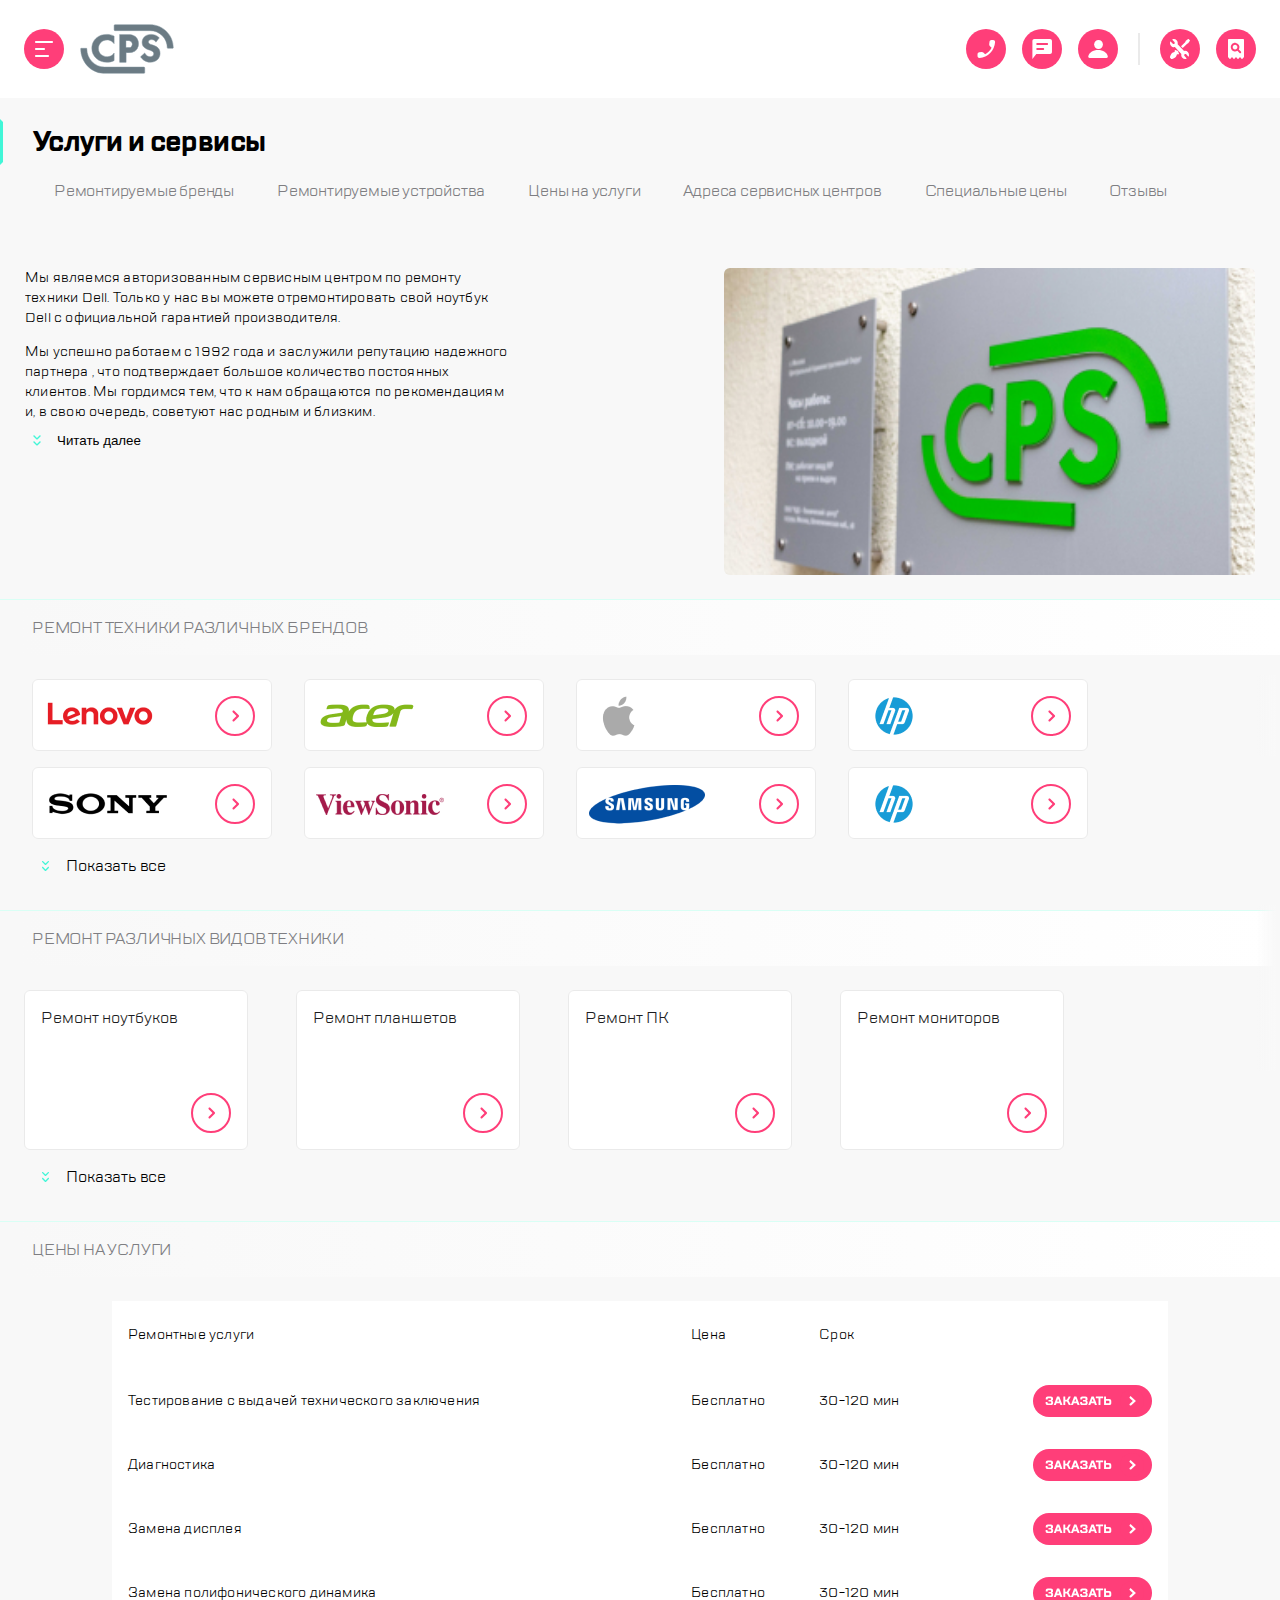
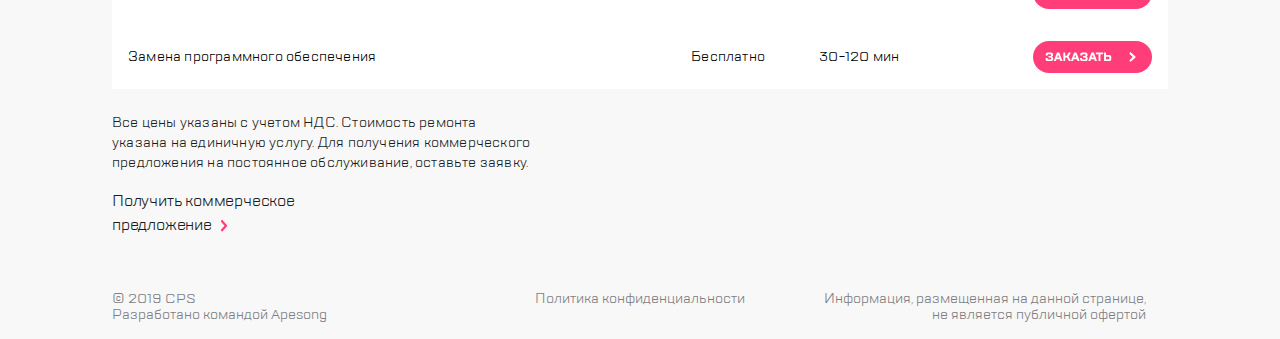
<file: index.html>
<!DOCTYPE html>
<html lang="en">
  <head>
    <meta charset="UTF-8">
    <meta name="viewport" content="width=device-width,user-scalable=no,initial-scale=1,maximum-scale=1,minimum-scale=1">
    <meta http-equiv="X-UA-Compatible" content="ie=edge">
    <link rel="stylesheet" href="https://cdn.jsdelivr.net/npm/swiper@11/swiper-bundle.min.css">
    <title>Макет 1.6</title>
  <link href="style.css" rel="stylesheet"></head>
  <body>
    <div class="side-menu--blur"></div>
    <aside class="side-menu">
      <header class="side-menu__header">
        <button class="side-menu__header-menu main-button main-button--exit-item" type="button"></button>
        <a href="#" class="side-menu__logo logo">
          <img src="img/CPS.svg" alt="Логотип компании" width="96" height="50" class="logo__image">
        </a>
        <button class="side-menu__header-menu main-button main-button--search-item" type="button"></button>
      </header>
      <nav class="side-menu__navigation-menu">
      <ul class="navigation-menu__list">
        <li class="navigation-menu__item">
          <a href="#" class="navigation-menu__link navigation-menu__link--active">Ремонт техники</a>
        </li>
        <li class="navigation-menu__item">
          <a href="#" class="navigation-menu__link">Услуги и сервисы</a>
        </li>
        <li class="navigation-menu__item">
          <a href="#" class="navigation-menu__link">Корпоративным клиентам</a>
        </li>
        <li class="navigation-menu__item">
          <a href="#" class="navigation-menu__link">Продавцам техники</a>
        </li>
        <li class="navigation-menu__item">
          <a href="#" class="navigation-menu__link">Партнерам</a>
        </li>
        <li class="navigation-menu__item">
          <a href="#" class="navigation-menu__link">Производителям</a>
        </li>
        <li class="navigation-menu__item">
          <a href="#" class="navigation-menu__link">Наши сервисные центры</a>
        </li>
        <li class="navigation-menu__item">
          <a href="#" class="navigation-menu__link">Контакты</a>
        </li>
      </ul>
    </nav>
    <footer class="side-menu__footer">
     <ul class="footer__footer-menu">
      <li class="footer-menu__item"><button class="footer-menu__button main-button main-button--call-item" type="button"></button></li>
      <li class="footer-menu__item"><button class="footer-menu__button main-button main-button--chat-item" type="button"></button></li>
      <li class="footer-menu__item"><button class="footer-menu__button main-button main-button--profile-item" type="button"></button></li>
     </ul>
     <address class="footer__contacts">
      <a href="mailto:mail@cps.com" class="contacts__link contacts__link--mail">mail@cps.com</a>
      <a href="tel:88008908900" class="contacts__link contacts__link--phone">8 800 890 8900</a>
     </address>
     <ul class="footer__language">
      <li class="language__item"><a href="#" class="language__link language__link--active">RU</a></li>
      <li class="language__item"><a href="#" class="language__link">EN</a></li>
      <li class="language__item"><a href="#" class="language__link">CH</a></li>
      </ul></footer>
  </aside>
  <div class="modal-feedback--blur"></div>
  <div class="modal-feedback">
    <button class="modal-feedback__close main-button main-button--exit-item" type="button"></button>
    <h2 class="modal-feedback__title">Обратная связь</h2>
    <input class="input modal-feedback__name" type="text" placeholder="Имя">
    <input class="input modal-feedback__tel" type="tel" placeholder="Телефон">
    <input class="input modal-feedback__email" type="email" placeholder="Электронная почта">
    <input class="input modal-feedback__text" type="text" placeholder="Сообщение">
    <p class="modal-feedback__description">Нажимая “отправить”, вы даете согласие на <span>обработку персональных данных</span> и соглашаетесь с нашей <span>политикой конфиденциальности</span></p>
    <button class="modal-feedback__submit-button" type="submit"></button>
  </div>
  <div class="modal-call--blur"></div>
  <div class="modal-call">
    <button class="modal-call__close main-button main-button--exit-item" type="button"></button>
    <h2 class="modal-call__title">Заказать звонок</h2>
    <input class="input modal-call__tel" type="tel" placeholder="Телефон">
    <p class="modal-call__description">Нажимая “отправить”, вы даете согласие на <span>обработку персональных данных</span> и соглашаетесь с нашей <span>политикой конфиденциальности</span></p>
    <button class="modal-call__submit-button" type="submit"></button>
  </div>
    <header class="header">
      <div class="header__left">
        <button class="header__menu main-button main-button--burger-item" type="button"></button>
        <div class="header__divider header__divider--tablet"></div>
        <a href="#" class="header__logo logo"></a>
      </div>
      <div class="header__right">
        <button class="header__call main-button main-button--call-item main-button--tablet" type="button"></button>
        <button class="header__chat main-button main-button--chat-item main-button--tablet" type="button"></button>
        <button class="header__profile main-button main-button--profile-item main-button--tablet" type="button"></button>
        <div class="header__divider"></div>
        <button class="header__repair main-button main-button--repair-item" type="button"></button>
        <button class="header__check_status main-button main-button--check-status-item main-button--laptop" type="button"></button>
      </div>
    </header>
    <main class="main">
      <section class="heading">
        <h1 class="heading__text">Услуги и сервисы</h1>
        <div class="heading__menu">
          <label class="heading__label-button">Оставить заявку<button class="heading__button-repair main-button main-button--repair-item" type="button"></button></label>
          <label class="heading__label-button">Статус ремонта<button class="heading__button-check main-button main-button--check-status-item" type="button"></button></label>
        </div>
      </section>
      <nav class="navigation">
        <ul class="navigation__list">
          <li class="navigation__item"><a class="navigation__link" href="#">Ремонтируемые бренды</a></li>
          <li class="navigation__item"><a class="navigation__link" href="#">Ремонтируемые устройства</a></li>
          <li class="navigation__item"><a class="navigation__link" href="#">Цены на услуги</a></li>
          <li class="navigation__item"><a class="navigation__link" href="#">Адреса сервисных центров</a></li>
          <li class="navigation__item"><a class="navigation__link" href="#">Специальные цены</a></li>
          <li class="navigation__item"><a class="navigation__link" href="#">Отзывы</a></li>
        </ul>
      </nav>
      <article class="about">
        <div class="about__discription">
          <div class="about__text">
            <p>
              Мы являемся авторизованным сервисным центром по ремонту техники
              Dell. Только у нас вы можете отремонтировать свой ноутбук Dell с
              официальной гарантией производителя.
            </p>
            <p class="about__addition about__addition--tablet">
              Мы успешно работаем с 1992 года и заслужили репутацию надежного
              партнера
              <span class="about__addition about__addition--laptop">
                , что подтверждает большое количество постоянных клиентов. Мы
                гордимся тем, что к нам обращаются по рекомендациям и, в свою
                очередь, советуют нас родным и близким.
              </span>
            </p>
          </div>
          <button class="about__button read-more-button" type="button">
            Читать далее
          </button>
        </div>
        <img src="img/photo.jpg" alt="фотография компании" class="about__image">
      </article>
      <section class="title title-brands">
        <h1 class="title__text title-brand__text">РЕМОНТ ТЕХНИКИ РАЗЛИЧНЫХ БРЕНДОВ</h1>
      </section>
      <div class="shadow-brands"></div>
      <section class="mySwiper brands">
        <ul id="brandList" class="swiper-wrapper brands__list">
          <li class="swiper-slide brands__item">
            <a class="brands__link brands__link--brand-1" href="#"></a>
          </li>
          <li class="swiper-slide brands__item">
            <a class="brands__link brands__link--brand-2" href="#"></a>
          </li>
          <li class="swiper-slide brands__item"><a class="brands__link brands__link--brand-3" href="#"></a>
          </li>
          <li class="swiper-slide brands__item">
            <a class="brands__link brands__link--brand-4" href="#"></a>
          </li>
          <li class="swiper-slide brands__item">
            <a class="brands__link brands__link--brand-5" href="#"></a>
          </li>
          <li class="swiper-slide brands__item">
            <a class="brands__link brands__link--brand-6" href="#"></a>
          </li>
          <li class="swiper-slide brands__item">
            <a class="brands__link brands__link--brand-7" href="#"></a>
          </li>
          <li class="swiper-slide brands__item">
            <a class="brands__link brands__link--brand-8" href="#"></a>
          </li>
          <li class="swiper-slide brands__item">
            <a class="brands__link brands__link--brand-9" href="#"></a>
          </li>
          <li class="swiper-slide brands__item">
            <a class="brands__link brands__link--brand-10" href="#"></a>
          </li>
          <li class="swiper-slide brands__item">
            <a class="brands__link brands__link--brand-11" href="#"></a>
          </li>
        </ul>
        <div class="swiper-pagination"></div>
      </section>
      <div class="brands__wrapper-button">
        <button id="brandsButton" class="wrapper-button__button" type="button">Показать все</button>
      </div>
      <section class="title title-gadgets">
        <h1 class="title-gadgets__text title__text">РЕМОНТ РАЗЛИЧНЫХ ВИДОВ ТЕХНИКИ</h1>
      </section>
      <div class="shadow-gadgets"></div>
      <section class="mySwiper gadgets">
        <ul id="gadgetList" class="swiper-wrapper gadgets__list">
          <li class="swiper-slide gadgets__item">
            <a class="gadgets__link gadgets__link--brand-1" href="#">Ремонт ноутбуков</a>
          </li>
          <li class="swiper-slide gadgets__item">
            <a class="gadgets__link gadgets__link--brand-2" href="#">Ремонт планшетов</a>
          </li>
          <li class="swiper-slide gadgets__item"><a class="gadgets__link gadgets__link--brand-3" href="#">Ремонт ПК</a>
          </li>
          <li class="swiper-slide gadgets__item">
            <a class="gadgets__link gadgets__link--brand-4" href="#">Ремонт мониторов</a>
          </li>
          <li class="swiper-slide gadgets__item">
            <a class="gadgets__link gadgets__link--brand-5" href="#">Ремонт принтеров</a>
          </li>
        </ul>
        <div class="swiper-pagination"></div>
      </section>
      <div class="gadgets__wrapper-button">
        <button id="gadgetsButton" class="gadgets__button" type="button">Показать все</button>
      </div>
      <section class="title title-price">
        <h1 class="title-price__text title__text">ЦЕНЫ НА УСЛУГИ</h1>
      </section>
      <div class="shadow-price"></div>
      <section class="mySwiper price">
        <ul class="swiper-wrapper price__list">
          <ul class="price__title">
            <li class="price__title-item">Ремонтные услуги</li>
            <li class="price__title-item">Цена</li>
            <li class="price__title-item">Срок</li>
          </ul>
          <ul class="swiper-slide price__card">
            <span class="card__text">Ремонтные услуги</span>
            <li class="card__name">Тестирование с выдачей технического заключения</li>
            <span class="card__text">Цена</span>
            <li class="card__cost">Бесплатно</li>
            <span class="card__text">Срок</span>
            <li class="card__time">30-120 мин</li>
            <li class="card__wrapper-button"><button class="card__button" type="button"></button></li>
          </ul>

          <ul class="swiper-slide price__card">
            <span class="card__text">Ремонтные услуги</span>
            <li class="card__name">Диагностика</li>
            <span class="card__text">Цена</span>
            <li class="card__cost">Бесплатно</li>
            <span class="card__text">Срок</span>
            <li class="card__time">30-120 мин</li>
            <li class="card__wrapper-button"><button class="card__button" type="button"></button></li>
          </ul>

          <ul class="swiper-slide price__card">
            <span class="card__text">Ремонтные услуги</span>
            <li class="card__name">Замена дисплея</li>
            <span class="card__text">Цена</span>
            <li class="card__cost">Бесплатно</li>
            <span class="card__text">Срок</span>
            <li class="card__time">30-120 мин</li>
            <li class="card__wrapper-button"><button class="card__button" type="button"></button></li>
          </ul>

          <ul class="swiper-slide price__card">
            <span class="card__text">Ремонтные услуги</span>
            <li class="card__name">Замена полифонического динамика</li>
            <span class="card__text">Цена</span>
            <li class="card__cost">Бесплатно</li>
            <span class="card__text">Срок</span>
            <li class="card__time">30-120 мин</li>
            <li class="card__wrapper-button"><button class="card__button" type="button"></button></li>
          </ul>

          <ul class="swiper-slide price__card">
            <span class="card__text">Ремонтные услуги</span>
            <li class="card__name">Замена программного обеспечения</li>
            <span class="card__text">Цена</span>
            <li class="card__cost">Бесплатно</li>
            <span class="card__text">Срок</span>
            <li class="card__time">30-120 мин</li>
            <li class="card__wrapper-button"><button class="card__button" type="button"></button></li>
          </ul>
        </ul>
        <div class="swiper-pagination"></div>
        <div class="price__info"><p>Все цены указаны с учетом НДС. Стоимость ремонта указана на
            единичную услугу. Для получения коммерческого предложения на
            постоянное обслуживание, оставьте заявку.</p></div>
        <div class="price__offer">
          <a href="#"> Получить коммерческое предложение </a>
        </div>
      </section>
    </main>
    <footer class="footer">
      <div class="footer__dev"><p>© 2019 CPS <br>
          Разработано командой Apesong
        </p></div>
      <div class="footer__comm"><p>Политика конфиденциальности</p></div>
      <div class="footer__info"><p>Информация, размещенная на данной странице, не является публичной
          офертой</p></div>
    </footer>
    <script src="https://cdn.jsdelivr.net/npm/swiper@11/swiper-bundle.min.js"></script>
  <script type="text/javascript" src="./js/bundle.js"></script></body>
</html>
</file>
<file: style.css>
.header {
  display: flex;
  background-color: white;
  padding: 18px 16px;
}
@media (min-width: 768px) {
  .header {
    padding: 24px;
  }
}
@media (min-width: 1440px) {
  .header {
    display: none;
  }
}

.header__left {
  display: flex;
  align-items: center;
  gap: 16px;
}

.header__right {
  display: flex;
  justify-content: flex-end;
  align-items: center;
  gap: 16px;
  margin-left: auto;
}

.header__divider {
  width: 2px;
  height: 32px;
  background-color: #eaeaea;
  margin-inline: 4px;
}

@media (min-width: 320px) {
  .header__divider--tablet {
    display: none;
  }
}
@media (min-width: 768px) {
  .header__divider--tablet {
    display: block;
  }
}
@media (min-width: 1120px) {
  .header__divider--tablet {
    display: none;
  }
}

.header__logo {
  display: block;
  width: 96px;
  height: 50px;
  background: url(./static/CPS.svg) no-repeat;
  background-size: contain;
}

.main-button {
  width: 40px;
  height: 40px;
  border-radius: 50%;
  background-color: #ff3e79;
  border: none;
  flex-shrink: 0;
  background-repeat: no-repeat;
  background-position: center;
}

.main-button:hover {
  transform: scale(1.1);
  transition: transform 0.3s;
}

@media (min-width: 320px) {
  .main-button--tablet {
    display: none;
  }
}
@media (min-width: 768px) {
  .main-button--tablet {
    display: block;
  }
}

.main-button--burger-item {
  background-image: url(./static/burger.svg);
}

.main-button--repair-item {
  background-image: url(./static/repair.svg);
}

.main-button--check-status-item {
  background-image: url(./static/checkstatus.svg);
}

.main-button--call-item {
  background-image: url(./static/call.svg);
}

.main-button--chat-item {
  background-image: url(./static/chat.svg);
}

.main-button--profile-item {
  background-image: url(./static/profile.svg);
}

.main-button--exit-item {
  background-image: url(./static/exit.svg);
}

.main-button--search-item {
  background-image: url(./static/search.svg);
  margin-left: 78px;
}

.about__button {
  display: flex;
  margin-top: 16px;
  background: none;
  border: none;
  align-items: center;
  padding: 0;
}

.about__button::before {
  content: "";
  display: inline-block;
  width: 24px;
  height: 24px;
  background: url(./static/row.svg) no-repeat center;
  margin-right: 8px;
}

.navigation {
  margin-top: 24px;
  margin-left: 16px;
  height: 40px;
}
@media (min-width: 768px) {
  .navigation {
    margin-top: 32px;
    margin-left: 24px;
  }
}
@media (min-width: 1120px) {
  .navigation {
    height: 82px;
    margin-left: 32px;
    margin-right: 23px;
    margin-top: 8px;
  }
}
@media (min-width: 1440px) {
  .navigation {
    width: 1120px;
    margin-left: 352px;
  }
}

.navigation__list {
  display: flex;
  justify-content: flex-start;
  padding: 0;
  margin: 0;
  margin-bottom: 24px;
  list-style-type: none;
  overflow: auto;
  align-items: center;
  white-space: nowrap;
}
@media (min-width: 1120px) {
  .navigation__list {
    flex-wrap: wrap;
  }
}

.navigation__list::-webkit-scrollbar {
  display: none;
}

.navigation__link {
  display: flex;
  font-size: 16px;
  letter-spacing: -0.200000003px;
  box-sizing: border-box;
  border: solid 2px #f8f8f8;
  border-radius: 6px;
  padding: 8px 9px 8px 16px;
  text-decoration: none;
  color: #7e7e82;
}
@media (min-width: 1120px) {
  .navigation__link {
    padding: 8px 19px 9px 20px;
  }
}

.navigation__link:active {
  background-color: white;
  border: solid 2px #b8ffec;
  border-radius: 6px;
}

.navigation__link:hover {
  background-color: white;
  border: solid 2px #b8ffec;
  border-radius: 6px;
}

.heading {
  display: flex;
  margin-top: 24px;
  justify-content: flex-start;
  align-items: center;
  height: 40px;
}
@media (min-width: 1440px) {
  .heading {
    width: 1120px;
    margin-left: 320px;
  }
}

.heading__text {
  border: 3px solid transparent;
  border-left-color: #41f6d7;
  font-size: 28px;
  line-height: 40px;
  letter-spacing: -0.6000000238px;
  text-align: left;
  padding-left: 10px;
}
@media (min-width: 768px) {
  .heading__text {
    padding-left: 20px;
  }
}
@media (min-width: 1120px) {
  .heading__text {
    padding-left: 30px;
  }
}

.heading__menu {
  display: none;
}
@media (min-width: 1440px) {
  .heading__menu {
    display: flex;
    justify-content: space-between;
    margin-left: auto;
    align-items: center;
    gap: 30px;
    margin-right: 30px;
  }
}

@media (min-width: 1440px) {
  .heading__button-repair {
    display: flex;
  }
}

@media (min-width: 14400px) {
  .heading__button-check {
    margin-right: 30px;
    display: flex;
  }
}

@media (min-width: 1440px) {
  .heading__label-button {
    display: flex;
    align-items: center;
    gap: 8px;
  }
}

.about {
  display: flex;
  flex-direction: column;
  gap: 16px;
  margin-top: 24px;
  justify-content: space-between;
  margin-bottom: 24px;
}
@media (min-width: 768px) {
  .about {
    margin-top: 32px;
    flex-direction: row;
    min-height: 208px;
    margin-inline: 25px;
    justify-content: space-between;
  }
}
@media (min-width: 1120px) {
  .about {
    margin-top: 16px;
  }
}
@media (min-width: 1440px) {
  .about {
    width: 1090px;
    margin-left: 320px;
  }
}

.about__discription {
  margin-inline: 0px;
}
@media (min-width: 1440px) {
  .about__discription {
    margin-left: 34px;
  }
}

.about__text {
  height: 90px;
  overflow: hidden;
  font-size: 14px;
  line-height: 18px;
  margin-left: 16px;
}
@media (min-width: 768px) {
  .about__text {
    height: 158px;
    width: 312px;
    line-height: 20px;
    letter-spacing: 0.200000003px;
    margin-right: 16px;
    margin-left: 0;
  }
}
@media (min-width: 1120px) {
  .about__text {
    height: 160px;
    width: 490px;
    margin-right: 4px;
    margin-left: 0;
  }
}

.about__text p:nth-child(1) {
  margin-top: 0;
}

.about__addition {
  display: none;
}

@media (min-width: 768px) {
  .about__addition--tablet {
    display: inline;
  }
}

@media (min-width: 1120px) {
  .about__addition--laptop {
    display: inline;
  }
}

.about__button {
  display: flex;
  margin-top: 16px;
  background: none;
  border: none;
  align-items: center;
  padding: 0;
}
@media (min-width: 768px) {
  .about__button {
    margin-top: 0;
  }
}

.about__button::before {
  content: "";
  display: inline-block;
  width: 24px;
  height: 24px;
  background: url(./static/row.svg) no-repeat center;
  margin-right: 8px;
}

.about__image {
  width: 320px;
}
@media (min-width: 768px) {
  .about__image {
    width: 46.88%;
  }
}
@media (min-width: 1120px) {
  .about__image {
    display: block;
    width: 531.35px;
    height: 307px;
    border-radius: 6px;
  }
}

.swiper-slide:hover {
  background-color: rgba(165, 249, 226, 0.2);
  box-sizing: border-box;
  transition: 1s;
}

.swiper-pagination {
  position: static !important;
  margin-top: 16px;
  margin-bottom: 24px;
}
@media (min-width: 768px) {
  .swiper-pagination {
    display: none;
  }
}

.swiper-pagination-bullet {
  width: 12px !important;
  height: 12px !important;
  border-radius: 50% !important;
  display: inline-block !important;
  background: rgb(129, 129, 129) !important;
  cursor: pointer !important;
}

.swiper-pagination-bullet-active {
  background: rgb(181, 182, 188) !important;
}

@media (min-width: 320px) {
  .shadow-brands {
    position: absolute;
    width: 24px !important;
    height: 81px;
    top: 675px;
    right: 0;
    background: linear-gradient(270deg, #f8f8f8 16.84%, rgba(248, 248, 248, 0.0001) 100%);
    z-index: 9 !important;
  }
}

.brands {
  width: auto;
}
@media (min-width: 1440px) {
  .brands {
    width: 1120px;
    margin-left: 320px;
  }
}
.brands__list {
  margin: 0;
  padding: 0;
  min-width: 320px;
  list-style-type: none;
}
@media (min-width: 768px) {
  .brands__list {
    display: grid !important;
    grid-template-columns: repeat(3, 224px) !important;
    row-gap: 16px !important;
    -moz-column-gap: 24px !important;
         column-gap: 24px !important;
    max-height: 175px !important;
    transition: max-height 0.5s;
    margin-left: 24px;
    overflow: hidden;
  }
}
@media (min-width: 1120px) {
  .brands__list {
    grid-template-columns: repeat(4, 240px) !important;
    -moz-column-gap: 32px !important;
         column-gap: 32px !important;
    margin-left: 32px;
  }
}
@media (min-width: 1440px) {
  .brands__list {
    width: 1120px;
  }
}
.brands__list-show {
  margin: 0;
  padding: 0;
  min-width: 320px;
  list-style-type: none;
}
@media (min-width: 768px) {
  .brands__list-show {
    display: grid !important;
    grid-template-columns: repeat(3, 224px) !important;
    row-gap: 16px !important;
    -moz-column-gap: 24px !important;
         column-gap: 24px !important;
    max-height: 340px !important;
    transition: max-height 0.5s;
    margin-left: 24px;
    overflow: hidden;
  }
}
@media (min-width: 1120px) {
  .brands__list-show {
    grid-template-columns: repeat(4, 240px) !important;
    -moz-column-gap: 32px !important;
         column-gap: 32px !important;
    margin-left: 32px;
  }
}
@media (min-width: 1440px) {
  .brands__list-show {
    width: 1120px;
  }
}
.brands__item {
  border-radius: 6px;
  background-color: #fff;
  margin-left: 16px;
  border: #eaeaea 1px solid;
  box-sizing: border-box;
  width: 240px !important;
  height: 72px !important;
}
@media (min-width: 768px) {
  .brands__item {
    width: 224px !important;
    margin: 0;
  }
}
@media (min-width: 1120px) {
  .brands__item {
    width: 240px !important;
  }
}
.brands__link {
  display: inline-block;
  width: 240px;
  height: 72px;
}
@media (min-width: 768px) {
  .brands__link {
    width: 224px !important;
  }
}
@media (min-width: 1120px) {
  .brands__link {
    width: 240px !important;
  }
}
.brands__link--brand-1 {
  background: url(./static/lenovo.png) no-repeat 10% 50%;
}
.brands__link--brand-2 {
  background: url(./static/acer.png) no-repeat 10% 50%;
}
.brands__link--brand-3 {
  background: url(./static/apple.png) no-repeat 10% 50%;
}
.brands__link--brand-4 {
  background: url(./static/hp.png) no-repeat 10% 50%;
}
.brands__link--brand-5 {
  background: url(./static/sony.png) no-repeat 10% 50%;
}
.brands__link--brand-6 {
  background: url(./static/veiwsonic.png) no-repeat 10% 50%;
}
.brands__link--brand-7 {
  background: url(./static/samsung.png) no-repeat 10% 50%;
}
.brands__link--brand-8 {
  background: url(./static/hp.png) no-repeat 10% 50%;
}
.brands__link--brand-9 {
  background: no-repeat url(./static/sony.png) 10% 50%;
}
.brands__link--brand-10 {
  background: url(./static/lenovo.png) no-repeat 10% 50%;
}
.brands__link--brand-11 {
  background: url(./static/apple.png) no-repeat 10% 50%;
}
.brands__link::after {
  display: block;
  content: "";
  background: url(./static/go.svg) no-repeat right;
  width: 40px;
  height: 40px;
  position: absolute;
  right: 16px;
  top: 16px;
}
.brands__wrapper-button {
  display: none;
}
@media (min-width: 768px) {
  .brands__wrapper-button {
    display: block;
  }
}
@media (min-width: 768px) and (min-width: 1440px) {
  .brands__wrapper-button {
    width: 1120px;
    margin-left: 320px;
  }
}
@media (min-width: 1440px) {
  .brands__wrapper-button-show {
    margin-left: 320px;
  }
}

@media (min-width: 768px) {
  .wrapper-button__button {
    font-family: "TT lakes", sans-serif;
    font-size: 16px;
    font-weight: 500;
    line-height: 24px;
    letter-spacing: -0.200000003px;
    text-align: right;
    width: 134px;
    height: 24px;
    padding: 0;
    margin-left: 24px;
    border: none;
    background-color: #f8f8f8;
  }
}
@media (min-width: 1120px) {
  .wrapper-button__button {
    margin-left: 32px;
  }
}
.wrapper-button__button:hover {
  opacity: 0.7;
  transition: opacity 0.2s;
}
@media (min-width: 768px) {
  .wrapper-button__button::before {
    content: "";
    display: inline-block;
    width: 7.41px;
    height: 10.29px;
    background: url(./static/arrow.svg) no-repeat center;
    margin-right: 17.29px;
  }
}
@media (min-width: 768px) {
  .wrapper-button__button-show {
    font-family: TT Lakes;
    font-size: 16px;
    font-weight: 500;
    line-height: 24px;
    letter-spacing: -0.200000003px;
    text-align: right;
    width: 88px;
    height: 24px;
    padding: 0;
    margin-left: 24px;
    border: none;
    background-color: #f8f8f8;
    margin-top: 24px;
    transition: margin-top 0.5s;
    transform: translateY(0px);
  }
}
@media (min-width: 1120px) {
  .wrapper-button__button-show {
    margin-left: 31px;
  }
}
.wrapper-button__button-show:hover {
  opacity: 0.7;
  transition: opacity 0.2s;
}
@media (min-width: 768px) {
  .wrapper-button__button-show::before {
    content: "";
    display: inline-block;
    width: 7.41px;
    height: 10.29px;
    background: url(./static/arrowUp.svg) no-repeat center;
    margin-right: 15.29px;
  }
}

.title-gadgets {
  margin-top: 32px;
}
@media (min-width: 1440px) {
  .title-gadgets {
    width: 1120px;
    margin-left: 320px;
  }
}

@media (min-width: 320px) {
  .shadow-gadgets {
    position: absolute;
    width: 24px !important;
    height: 166px;
    top: 905px;
    right: 0;
    background: linear-gradient(270deg, #f8f8f8 16.84%, rgba(248, 248, 248, 0.0001) 100%);
    z-index: 9 !important;
  }
}

.gadgets {
  margin: 0 !important;
}
.gadgets__list {
  margin: 0;
  padding: 0;
  list-style-type: none;
}
@media (min-width: 768px) {
  .gadgets__list {
    min-width: 768px;
    display: grid !important;
    grid-template-columns: repeat(3, 224px) !important;
    row-gap: 24px !important;
    -moz-column-gap: 24px !important;
         column-gap: 24px !important;
    max-height: 175px !important;
    transition: max-height 0.5s;
    overflow: hidden;
  }
}
@media (min-width: 1120px) {
  .gadgets__list {
    grid-template-columns: repeat(4, 240px) !important;
    -moz-column-gap: 32px !important;
         column-gap: 32px !important;
  }
}
@media (min-width: 1440px) {
  .gadgets__list {
    width: 1120px;
    margin-left: 320px;
  }
}
.gadgets__list-show {
  margin: 0;
  padding: 0;
  list-style-type: none;
}
@media (min-width: 768px) {
  .gadgets__list-show {
    min-width: 768px;
    display: grid !important;
    grid-template-columns: repeat(3, 224px) !important;
    row-gap: 24px !important;
    -moz-column-gap: 24px !important;
         column-gap: 24px !important;
    max-height: 350px !important;
    transition: max-height 0.5s;
    overflow: hidden;
  }
}
@media (min-width: 1120px) {
  .gadgets__list-show {
    grid-template-columns: repeat(4, 240px) !important;
    -moz-column-gap: 32px !important;
         column-gap: 32px !important;
  }
}
@media (min-width: 1440px) {
  .gadgets__list-show {
    width: 1120px;
    margin-left: 320px;
  }
}
.gadgets__item {
  width: 240px;
  height: 160px;
  background-color: #fff;
  border-radius: 6px;
  border: #eaeaea 1px solid;
  box-sizing: border-box;
  margin-left: 16px;
  padding-left: 16px;
  padding-top: 16px;
}
@media (min-width: 768px) {
  .gadgets__item {
    width: 224px;
    margin-left: 24px;
  }
}
.gadgets__link {
  text-decoration: none;
  color: #1b1c21;
}
.gadgets__link::after {
  display: block;
  content: "";
  background: url(./static/go.svg) no-repeat right;
  width: 40px;
  height: 40px;
  position: absolute;
  right: 16px;
  bottom: 16px;
}
.gadgets__wrapper-button {
  display: none;
}
@media (min-width: 768px) {
  .gadgets__wrapper-button {
    display: block;
  }
}
@media (min-width: 1440px) {
  .gadgets__wrapper-button {
    width: 1120px;
    margin-left: 320px;
  }
}
@media (min-width: 1440px) {
  .gadgets__wrapper-button-show {
    margin-left: 320px;
  }
}
@media (min-width: 768px) {
  .gadgets__button {
    font-family: "TT lakes", sans-serif;
    font-size: 16px;
    font-weight: 500;
    line-height: 24px;
    letter-spacing: -0.200000003px;
    text-align: right;
    width: 134px;
    height: 24px;
    padding: 0;
    margin-left: 24px;
    border: none;
    background-color: #f8f8f8;
  }
}
@media (min-width: 1120px) {
  .gadgets__button {
    margin-left: 32px;
  }
}
.gadgets__button:hover {
  opacity: 0.7;
  transition: opacity 0.2s;
}
@media (min-width: 768px) {
  .gadgets__button::before {
    content: "";
    display: inline-block;
    width: 7.41px;
    height: 10.29px;
    background: url(./static/arrow.svg) no-repeat center;
    margin-right: 17.29px;
  }
}
@media (min-width: 768px) {
  .gadgets__button-show {
    font-family: TT Lakes;
    font-size: 16px;
    font-weight: 500;
    line-height: 24px;
    letter-spacing: -0.200000003px;
    text-align: right;
    width: 88px;
    height: 24px;
    padding: 0;
    margin-left: 24px;
    border: none;
    background-color: #f8f8f8;
    margin-top: 24px;
    transform: translateY(0px);
  }
}
@media (min-width: 1120px) {
  .gadgets__button-show {
    margin-left: 31px;
  }
}
.gadgets__button-show:hover {
  opacity: 0.7;
  transition: opacity 0.2s;
}
@media (min-width: 768px) {
  .gadgets__button-show::before {
    content: "";
    display: inline-block;
    width: 7.41px;
    height: 10.29px;
    background: url(./static/arrowUp.svg) no-repeat center;
    margin-right: 15.29px;
  }
}

.title {
  border-top: 1px solid #d9fff5;
  background: linear-gradient(90deg, #f8f8f8 1.39%, #ffffff 100%);
  height: 80px;
  box-sizing: border-box;
  margin-bottom: 16px;
}
@media (min-width: 768px) {
  .title {
    height: 56px;
    margin-bottom: 24px;
  }
}
@media (min-width: 1440px) {
  .title {
    width: 1120px;
    margin-left: 320px;
  }
}
.title__text {
  font-family: TT Lakes;
  font-size: 16px;
  line-height: 24px;
  letter-spacing: -0.200000003px;
  text-align: left;
  font-weight: normal;
  color: #7e7e82;
  margin: 0;
  margin-left: 16px;
  padding-top: 16px;
}
@media (min-width: 768px) {
  .title__text {
    margin-left: 24px;
  }
}
@media (min-width: 1120px) {
  .title__text {
    margin-left: 32px;
  }
}

li {
  list-style-type: none;
  margin: 0;
  padding: 0;
}

ul {
  margin: 0;
  padding: 0;
}

.title-price {
  margin-top: 32px;
}
@media (min-width: 1440px) {
  .title-price {
    width: 1120px;
  }
}

.price {
  margin: 0 auto;
}
@media (min-width: 1440px) {
  .price {
    margin: 0;
    margin-inline: 32px;
    margin-left: 320px;
    width: 1120px;
  }
}
.price__list {
  margin: 0;
  padding: 0;
  list-style-type: none;
}
@media (min-width: 768px) {
  .price__list {
    display: flex;
    width: 720px;
    flex-wrap: wrap;
    flex-direction: column;
    margin: 0 auto;
    background-color: #fff;
    margin-bottom: 24px;
  }
}
@media (min-width: 768px) and (min-width: 1120px) {
  .price__list {
    width: 1056px;
  }
}
@media (min-width: 768px) and (min-width: 1440px) {
  .price__list {
    margin-left: 32px;
  }
}
.price__list span {
  color: #7e7e82;
  font-size: 14px;
  line-height: 16px;
  text-align: left;
  margin-bottom: 4px;
}
.price__list li {
  font-size: 14px;
  line-height: 18px;
  letter-spacing: 0.200000003px;
  text-align: left;
}
.price__title {
  display: none;
}
@media (min-width: 768px) {
  .price__title {
    display: grid;
    grid-template-columns: 55% 1fr 1fr 20%;
    padding: 16px;
    align-items: center;
  }
}
.price__card {
  width: 260px;
  height: 200px;
  background-color: #fff;
  border-radius: 6px;
  border: #eaeaea 1px solid;
  box-sizing: border-box;
  margin-left: 16px;
  padding: 16px;
}
@media (min-width: 768px) {
  .price__card {
    display: grid;
    grid-template-columns: 55% 1fr 1fr 20%;
    height: 64px;
    border: unset;
    width: unset;
    margin: unset;
    vertical-align: middle;
    align-items: center;
  }
}
.price__info {
  margin: 0 auto;
  width: 288px;
  margin-bottom: 16px;
}
@media (min-width: 768px) {
  .price__info {
    width: 720px;
    height: 60px;
  }
}
@media (min-width: 1120px) {
  .price__info {
    width: 1056px;
  }
}
@media (min-width: 1440px) {
  .price__info {
    margin-left: 32px;
  }
}
.price__info p {
  font-family: TT Lakes;
  font-size: 14px;
  font-weight: 400;
  line-height: 20px;
  letter-spacing: 0.200000003px;
  text-align: left;
  color: #1b1c21;
  width: 288px;
  margin: 0;
}
@media (min-width: 768px) {
  .price__info p {
    width: 421px;
  }
}
.price__offer {
  margin-bottom: 40px;
  width: 288px;
  margin: 0 auto;
  margin-bottom: 47px;
}
@media (min-width: 768px) {
  .price__offer {
    width: 720px;
  }
}
@media (min-width: 1120px) {
  .price__offer {
    width: 1056px;
  }
}
@media (min-width: 1440px) {
  .price__offer {
    margin-left: 32px;
  }
}
.price__offer a {
  display: inline-block;
  width: 195px;
  height: 55px;
  text-decoration: none;
  font-size: 16px;
  font-weight: 500;
  line-height: 24px;
  letter-spacing: -0.200000003px;
  text-align: left;
  color: #1b1c21;
}
.price__offer a:hover {
  opacity: 0.7;
  transition: opacity 0.2s;
}
.price__offer a::after {
  position: relative;
  left: 100px;
  bottom: 25px;
  content: "";
  display: block;
  background: url(./static/more.svg);
  width: 24px;
  height: 25px;
}

.card__name {
  margin-bottom: 16px;
}
@media (min-width: 768px) {
  .card__name {
    margin: unset;
  }
}
.card__cost {
  margin-bottom: 16px;
}
@media (min-width: 768px) {
  .card__cost {
    margin: unset;
  }
}
.card__button {
  background: url(./static/buy.svg) no-repeat center;
  width: 119px;
  height: 32px;
  border: none;
  position: absolute;
  right: 16px;
  bottom: 16px;
  cursor: pointer;
}
.card__button:hover {
  opacity: 0.7;
  transition: opacity 0.2s;
}
@media (min-width: 768px) {
  .card__text {
    display: none;
  }
}

.footer {
  font-family: TT Lakes;
  font-size: 14px;
  line-height: 16px;
  text-align: center;
  color: #7e7e82;
}
@media (min-width: 768px) {
  .footer {
    display: grid;
    grid-template-columns: 1fr 1fr 1fr;
    width: 720px;
    margin: 0 auto;
  }
}
@media (min-width: 1120px) {
  .footer {
    width: 1056px;
  }
}
@media (min-width: 1440px) {
  .footer {
    margin: 0;
    margin-left: 350px;
  }
}
@media (min-width: 768px) {
  .footer__dev p {
    text-align: left;
  }
}
@media (min-width: 768px) {
  .footer__info p {
    text-align: right;
  }
}
@media (min-width: 768px) and (min-width: 1120px) {
  .footer__info p {
    width: 330px;
  }
}
.footer p {
  margin: 0;
  margin-bottom: 16px;
}

.side-menu--blur {
  display: none;
  position: absolute;
  width: 100%;
  height: 100%;
  background-color: rgba(248, 248, 248, 0.95);
  z-index: 5;
  right: 0px;
}

.side-menu {
  position: absolute;
  display: none;
  flex-direction: column;
  flex: 1;
  box-shadow: 5px 0 40px rgba(14, 24, 80, 0.2);
  max-width: 320px !important;
  height: 100vh;
  margin: 0;
  padding: 0;
  background-color: #ffffff;
  flex-direction: column;
  z-index: 6;
  top: 0;
  left: 0;
  transition: transform 0.5s;
}
@media (min-width: 1440px) {
  .side-menu {
    transform: translateX(0);
    display: flex !important;
    position: fixed;
    width: 320px;
    top: 0;
    left: 0;
    left: unset;
    box-shadow: unset;
  }
}
.side-menu__header {
  display: flex;
  padding: 18px 16px;
  margin-bottom: 20px;
  gap: 16px;
  align-items: center;
}
@media (min-width: 1440px) {
  .side-menu__header {
    gap: 65px;
  }
}
@media (min-width: 1440px) {
  .side-menu__header .main-button--exit-item {
    display: none;
  }
}
.side-menu__navigation-menu .navigation-menu__list {
  list-style: none;
  padding: 0;
  margin: 0;
}
.side-menu__navigation-menu .navigation-menu__item {
  margin-bottom: 24px;
}
.side-menu__navigation-menu .navigation-menu__item:last-child {
  margin-bottom: 0;
}
.side-menu__navigation-menu .navigation-menu__link {
  text-decoration: none;
  color: black;
  font-family: TT Lakes;
  font-size: 16px;
  line-height: 24px;
  letter-spacing: -0.200000003px;
  text-align: left;
  padding-left: 24px;
}
.side-menu__navigation-menu .navigation-menu__link--active {
  border: 4px solid transparent;
  border-left-color: #41f6d7;
  color: #7e7e82;
  padding-left: 20px;
}
.side-menu__navigation-menu .navigation-menu__link:hover {
  opacity: 0.6;
}
.side-menu__footer {
  position: absolute;
  bottom: 0;
  background-color: #ffffff;
  margin-top: auto;
  margin-left: 24px;
}
.side-menu__footer .footer__footer-menu {
  list-style: none;
  padding: 0;
  margin: 0;
  margin-bottom: 10px;
}
.side-menu__footer .footer__footer-menu .footer-menu__item {
  display: inline;
}
.side-menu__footer .footer__footer-menu .footer-menu__button {
  margin-right: 16px;
}
.side-menu__footer .footer__contacts {
  display: flex;
  flex-direction: column;
  gap: 12px;
  font-style: normal;
  margin-bottom: 8px;
}
.side-menu__footer .footer__contacts .contacts__link--mail {
  margin: 0;
  font-family: TT Lakes;
  font-size: 16px;
  line-height: 24px;
  letter-spacing: -0.200000003px;
  text-align: left;
}
.side-menu__footer .footer__contacts .contacts__link--mail:hover {
  opacity: 0.7;
  transition: opacity 0.2s;
}
.side-menu__footer .footer__contacts .contacts__link--phone {
  margin: 0;
  font-family: TT Lakes;
  font-weight: bold;
  font-size: 24px;
  line-height: 32px;
  letter-spacing: -0.6000000238px;
  text-align: left;
}
.side-menu__footer .footer__contacts .contacts__link--phone:hover {
  opacity: 0.7;
  transition: opacity 0.2s;
}
.side-menu__footer .footer__contacts .contacts__link {
  text-decoration: none;
  color: #1b1c21;
}
.side-menu__footer .footer__language {
  list-style: none;
  padding-bottom: 32px;
  padding-left: 0;
}
.side-menu__footer .footer__language .language__item {
  display: inline;
}
.side-menu__footer .footer__language .language__link {
  text-decoration: none;
  color: black;
}
.side-menu__footer .footer__language .language__link:hover {
  opacity: 0.7;
  transition: opacity 0.2s;
}
.side-menu__footer .footer__language .language__link--active {
  color: #7e7e82;
}

.modal-feedback--blur {
  display: none;
  position: absolute;
  width: 100%;
  height: 100%;
  background-color: rgba(248, 248, 248, 0.95);
  z-index: 7;
  left: 0px;
  top: 0;
}

.modal-feedback {
  display: none;
  max-width: 320px;
  min-height: 100%;
  border: unset;
  background: white;
  margin: 0;
  box-sizing: border-box;
  font-family: "TT lakes", sans-serif;
  position: absolute;
  top: 0;
  right: 0;
  z-index: 20;
  padding: 16px;
}
@media (min-width: 1440px) {
  .modal-feedback {
    max-width: 440px;
  }
}
@media (min-width: 1440px) {
  .modal-feedback__close {
    position: absolute;
    top: 40px;
    right: 473px;
  }
}
.modal-feedback__title {
  border: 3px solid transparent;
  border-left-color: #41f6d7;
  margin-left: -16px;
  padding-left: 12px;
  margin-top: 40px;
  margin-bottom: 24px;
}
@media (min-width: 1440px) {
  .modal-feedback__title {
    margin-top: 24px;
  }
}
.modal-feedback__text {
  height: 118px !important;
  padding-bottom: 82px;
}
.modal-feedback__description {
  text-decoration: none;
  font-size: 14px;
  line-height: 16px;
  text-align: left;
  color: #7e7e82;
  margin: 0;
  margin-bottom: 19px;
}
@media (min-width: 1440px) {
  .modal-feedback__description {
    max-width: 376px;
    margin-left: 16px;
  }
}
.modal-feedback__description span {
  color: #ff3e79;
}
.modal-feedback__submit-button {
  width: 136px;
  height: 32px;
  background: url(./static/submit.svg) no-repeat center;
  border: unset;
  float: right;
}

.input {
  margin: 0 auto;
  width: 288px;
  height: 48px;
  border-radius: 8px;
  border: 1px solid #eaeaea;
  margin-bottom: 16px;
  padding-left: 16px;
  box-sizing: border-box;
  font-family: "TT lakes", sans-serif;
  font-size: 16px;
  line-height: 24px;
  letter-spacing: -0.200000003px;
  text-align: left;
}
@media (min-width: 1440px) {
  .input {
    min-width: 376px;
    margin-left: 16px;
  }
}

.modal-call--blur {
  display: none;
  position: absolute;
  width: 100%;
  height: 100%;
  background-color: rgba(248, 248, 248, 0.95);
  z-index: 7;
  left: 0px;
  top: 0;
}

.modal-call {
  display: none;
  max-width: 320px;
  min-height: 100%;
  border: unset;
  background: white;
  margin: 0;
  box-sizing: border-box;
  font-family: "TT lakes", sans-serif;
  position: absolute;
  top: 0;
  right: 0;
  z-index: 20;
  padding: 16px;
}
@media (min-width: 1440px) {
  .modal-call {
    max-width: 440px;
  }
}
@media (min-width: 1440px) {
  .modal-call__close {
    position: absolute;
    top: 40px;
    right: 473px;
  }
}
.modal-call__title {
  border: 3px solid transparent;
  border-left-color: #41f6d7;
  margin-left: -16px;
  padding-left: 12px;
  margin-top: 40px;
  margin-bottom: 24px;
}
@media (min-width: 1440px) {
  .modal-call__title {
    margin-top: 24px;
  }
}
.modal-call__text {
  height: 118px !important;
  padding-bottom: 82px;
}
.modal-call__description {
  text-decoration: none;
  font-size: 14px;
  line-height: 16px;
  text-align: left;
  color: #7e7e82;
  margin: 0;
  margin-bottom: 19px;
}
@media (min-width: 1440px) {
  .modal-call__description {
    max-width: 376px;
    margin-left: 16px;
  }
}
.modal-call__description span {
  color: #ff3e79;
}
.modal-call__submit-button {
  width: 136px;
  height: 32px;
  background: url(./static/submit.svg) no-repeat center;
  border: unset;
  float: right;
}

@font-face {
  font-family: "TT Lakes";
  src: local("TT Lakes Regular"), local("TTLakes-Regular"), url(fonts/TTLakes-Regular.f620f2817862983a8156f674dcaa0b29.ttf) format("truetype"), url(fonts/TTLakes-Regular.d8af4f6158dc8b14c5de7e1c7dc4cf0b.woff) format("woff");
  font-weight: normal;
  font-style: normal;
}
@font-face {
  font-family: "TT Lakes";
  src: local("TT Lakes Bold"), local("TTLakes-Bold"), url(fonts/TTLakes-Bold.cc08c0a7e48b8426e5ab6857134ba2a0.ttf) format("truetype"), url(fonts/TTLakes-Bold.90843eeb317f13389e73c4eec9b32b8a.woff) format("woff");
  font-weight: bold;
  font-style: normal;
}
body {
  margin: 0;
  padding: 0;
  background-color: #f8f8f8;
  font-family: "TT lakes", sans-serif;
  overflow-x: hidden;
}
@media (min-width: 1440px) {
  body {
    max-width: 1440px;
    margin: 0 auto;
  }
}

/*# sourceMappingURL=style.css.map*/
</file>
